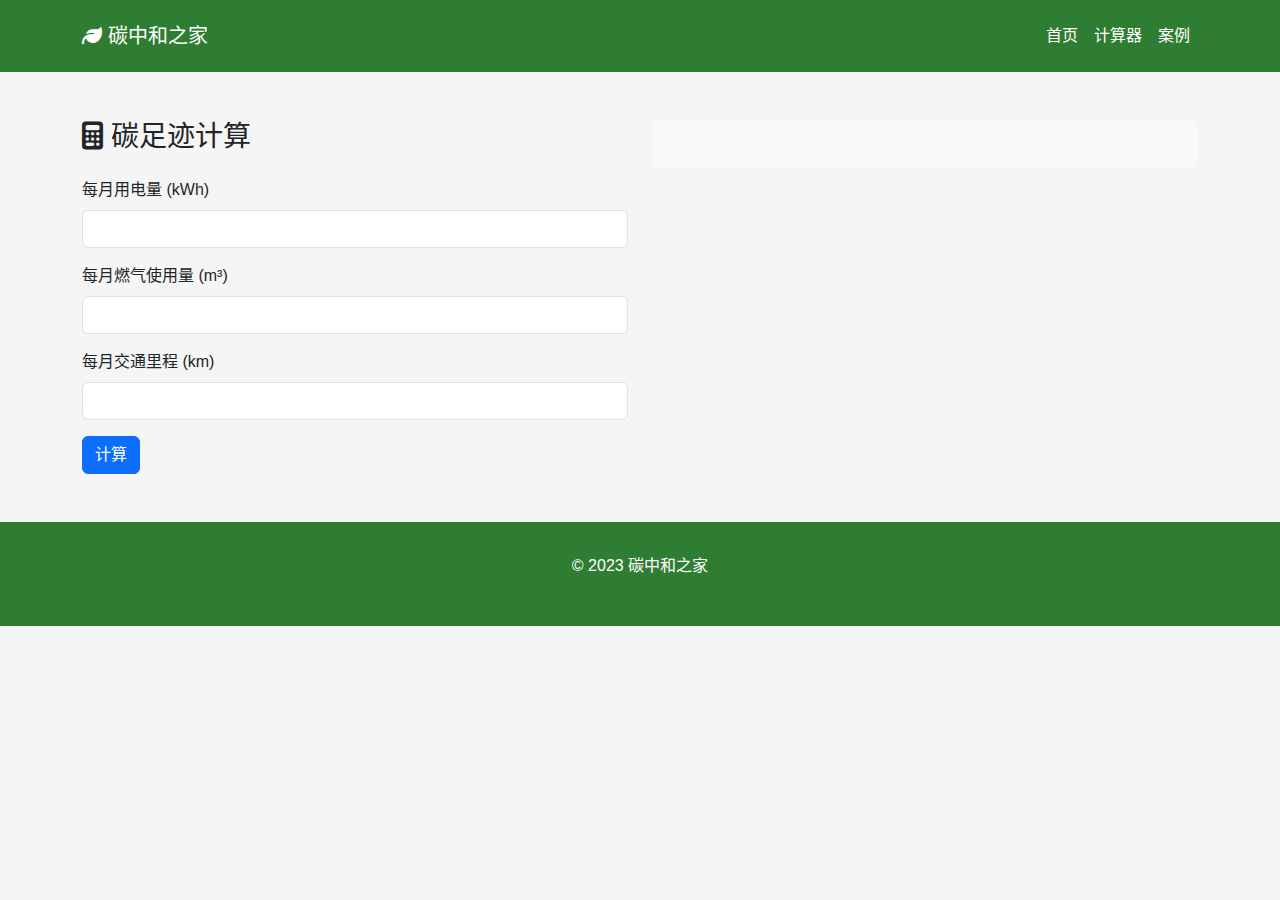
<file: assets/calculator.html>
<!DOCTYPE html>
<html lang="zh-CN">

<head>
    <meta charset="UTF-8">
    <meta name="viewport" content="width=device-width, initial-scale=1.0">
    <title>碳中和计算器</title>
    <!-- 依赖包 -->
    <link href="https://cdn.bootcdn.net/ajax/libs/bootstrap/5.3.0/css/bootstrap.min.css" rel="stylesheet">
    <link href="https://cdnjs.cloudflare.com/ajax/libs/font-awesome/6.4.0/css/all.min.css" rel="stylesheet">
    <link href="../css/main.css" rel="stylesheet">
</head>

<body>
    <!-- 导航栏（与首页一致） -->
    <nav class="navbar navbar-expand-lg">
        <div class="container">
            <a class="navbar-brand text-white" href="#"><i class="fa-solid fa-leaf"></i> 碳中和之家</a>
            <ul class="navbar-nav ms-auto">
                <li class="nav-item"><a class="nav-link" href="index.html">首页</a></li>
                <li class="nav-item"><a class="nav-link" href="calculator.html">计算器</a></li>
                <li class="nav-item"><a class="nav-link" href="cases.html">案例</a></li>
            </ul>
        </div>
    </nav>

    <!-- 计算器主体 -->
    <section class="container my-5">
        <div class="row">
            <div class="col-md-6">
                <h3 class="mb-4"><i class="fas fa-calculator"></i> 碳足迹计算</h3>
                <form id="carbonForm">
                    <div class="mb-3">
                        <label class="form-label">每月用电量 (kWh)</label>
                        <input type="number" class="form-control" id="electricity" required>
                    </div>
                    <div class="mb-3">
                        <label class="form-label">每月燃气使用量 (m³)</label>
                        <input type="number" class="form-control" id="gas" required>
                    </div>
                    <div class="mb-3">
                        <label class="form-label">每月交通里程 (km)</label>
                        <input type="number" class="form-control" id="travel" required>
                    </div>
                    <button type="submit" class="btn btn-primary">计算</button>
                </form>
            </div>
            <div class="col-md-6">
                <div id="result" class="p-4 bg-light rounded"></div>
            </div>
        </div>
    </section>

    <!-- 页脚 -->
    <footer class="footer">
        <div class="container text-center">
            <p>&copy; 2023 碳中和之家</p>
        </div>
    </footer>

    <!-- 脚本 -->
    <script src="https://cdn.bootcdn.net/ajax/libs/bootstrap/5.3.0/js/bootstrap.bundle.min.js"></script>
    <script src="../js/calculator.js"></script>
</body>

</html>
</file>
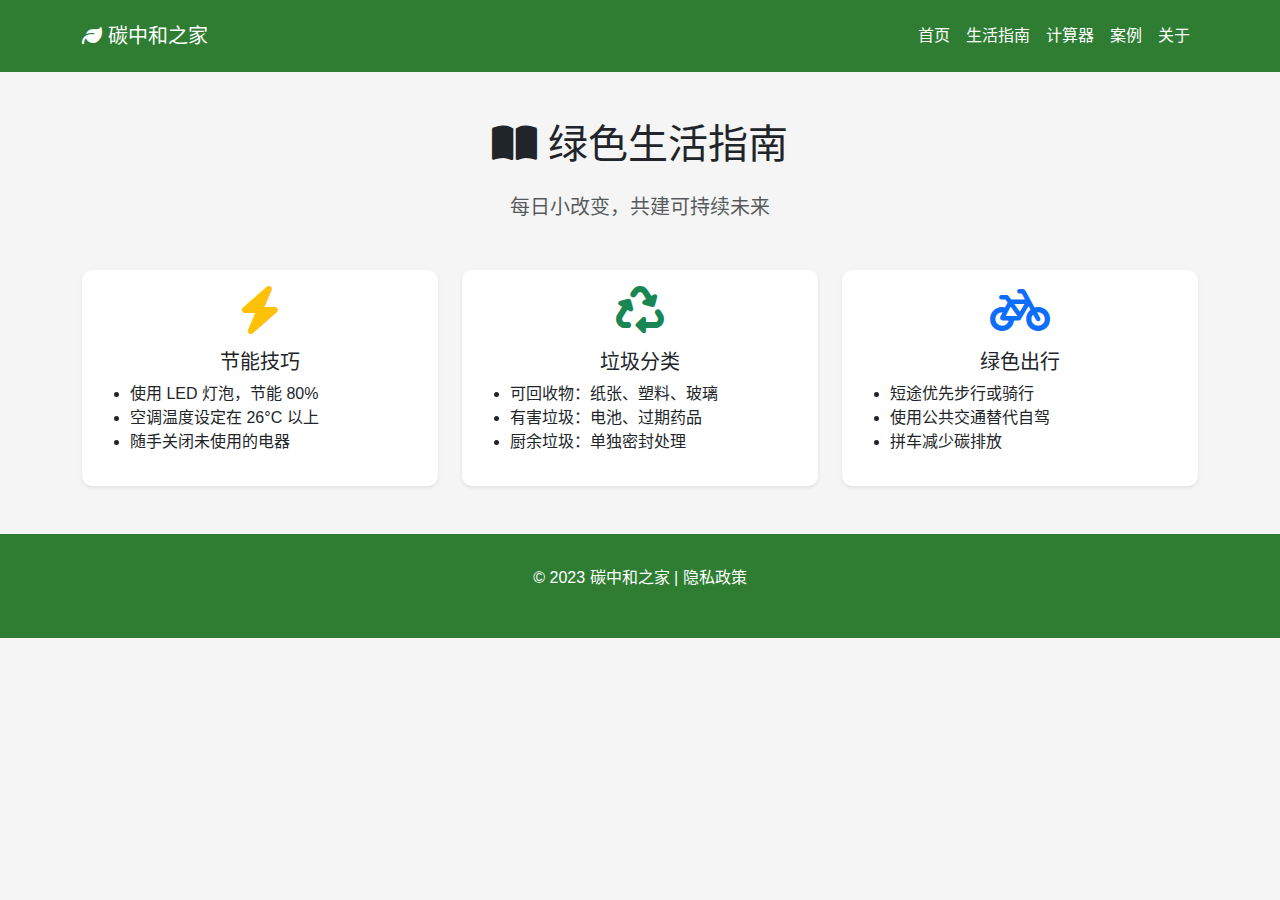
<file: assets/guide.html>
<!DOCTYPE html>
<html lang="zh-CN">

<head>
    <meta charset="UTF-8">
    <meta name="viewport" content="width=device-width, initial-scale=1.0">
    <title>绿色生活指南 - 碳中和之家</title>
    <!-- 依赖包 -->
    <link href="https://cdn.bootcdn.net/ajax/libs/bootstrap/5.3.0/css/bootstrap.min.css" rel="stylesheet">
    <link href="https://cdnjs.cloudflare.com/ajax/libs/font-awesome/6.4.0/css/all.min.css" rel="stylesheet">
    <link href="../css/main.css" rel="stylesheet">
</head>

<body>
    <!-- 导航栏 -->
    <nav class="navbar navbar-expand-lg">
        <div class="container">
            <a class="navbar-brand text-white" href="#"><i class="fa-solid fa-leaf"></i> 碳中和之家</a>
            <ul class="navbar-nav ms-auto">
                <li class="nav-item"><a class="nav-link" href="index.html">首页</a></li>
                <li class="nav-item"><a class="nav-link" href="guide.html">生活指南</a></li>
                <li class="nav-item"><a class="nav-link" href="calculator.html">计算器</a></li>
                <li class="nav-item"><a class="nav-link" href="cases.html">案例</a></li>
                <li class="nav-item"><a class="nav-link" href="about.html">关于</a></li>
            </ul>
        </div>
    </nav>

    <!-- 页面标题 -->
    <section class="container my-5">
        <h1 class="text-center mb-4"><i class="fas fa-book-open"></i> 绿色生活指南</h1>
        <p class="lead text-center text-muted">每日小改变，共建可持续未来</p>
    </section>

    <!-- 指南内容网格 -->
    <section class="container my-5">
        <div class="row row-cols-1 row-cols-md-2 row-cols-lg-3 g-4">
            <!-- 节能 -->
            <div class="col">
                <div class="card h-100 shadow-sm">
                    <div class="card-body text-center">
                        <i class="fas fa-bolt fa-3x text-warning mb-3"></i>
                        <h5 class="card-title">节能技巧</h5>
                        <ul class="text-start">
                            <li>使用 LED 灯泡，节能 80%</li>
                            <li>空调温度设定在 26°C 以上</li>
                            <li>随手关闭未使用的电器</li>
                        </ul>
                    </div>
                </div>
            </div>

            <!-- 垃圾分类 -->
            <div class="col">
                <div class="card h-100 shadow-sm">
                    <div class="card-body text-center">
                        <i class="fas fa-recycle fa-3x text-success mb-3"></i>
                        <h5 class="card-title">垃圾分类</h5>
                        <ul class="text-start">
                            <li>可回收物：纸张、塑料、玻璃</li>
                            <li>有害垃圾：电池、过期药品</li>
                            <li>厨余垃圾：单独密封处理</li>
                        </ul>
                    </div>
                </div>
            </div>

            <!-- 环保出行 -->
            <div class="col">
                <div class="card h-100 shadow-sm">
                    <div class="card-body text-center">
                        <i class="fas fa-bicycle fa-3x text-primary mb-3"></i>
                        <h5 class="card-title">绿色出行</h5>
                        <ul class="text-start">
                            <li>短途优先步行或骑行</li>
                            <li>使用公共交通替代自驾</li>
                            <li>拼车减少碳排放</li>
                        </ul>
                    </div>
                </div>
            </div>

            <!-- 更多指南区块... -->
        </div>
    </section>

    <!-- 页脚 -->
    <footer class="footer mt-auto">
        <div class="container text-center">
            <p>&copy; 2023 碳中和之家 | <a href="#" class="text-white text-decoration-none">隐私政策</a></p>
        </div>
    </footer>

    <!-- 脚本 -->
    <script src="https://cdn.bootcdn.net/ajax/libs/bootstrap/5.3.0/js/bootstrap.bundle.min.js"></script>
</body>

</html>
</file>
<file: css/main.css>
/* 定义颜色变量 */
:root {
    --primary-green: #2E7D32;
    --secondary-green: #81C784;
    --primary-blue: #1976D2;
    --light-bg: #F5F5F5;
}

/* 全局样式 */
body {
    font-family: 'Helvetica', 'Arial', sans-serif;
    background-color: var(--light-bg);
}

/* 导航栏 */
.navbar {
    background-color: var(--primary-green) !important;
    padding: 1rem 0;
}

.nav-link {
    color: white !important;
    font-weight: 500;
}

.nav-link:hover {
    color: var(--secondary-green) !important;
}

/* 页脚 */
.footer {
    background-color: var(--primary-green);
    color: white;
    padding: 2rem 0;
    margin-top: 3rem;
}

/* 响应式网格布局 */
.grid-container {
    display: grid;
    grid-template-columns: repeat(auto-fit, minmax(300px, 1fr));
    gap: 1.5rem;
    padding: 1rem;
}

/* 卡片样式 */
.card {
    border: none;
    border-radius: 10px;
    transition: transform 0.2s;
}

.card:hover {
    transform: translateY(-5px);
    box-shadow: 0 4px 15px rgba(0, 0, 0, 0.1);
}

/* 图表容器 */
.chart-container {
    background: white;
    padding: 1rem;
    border-radius: 10px;
    margin-top: 2rem;
}
</file>
